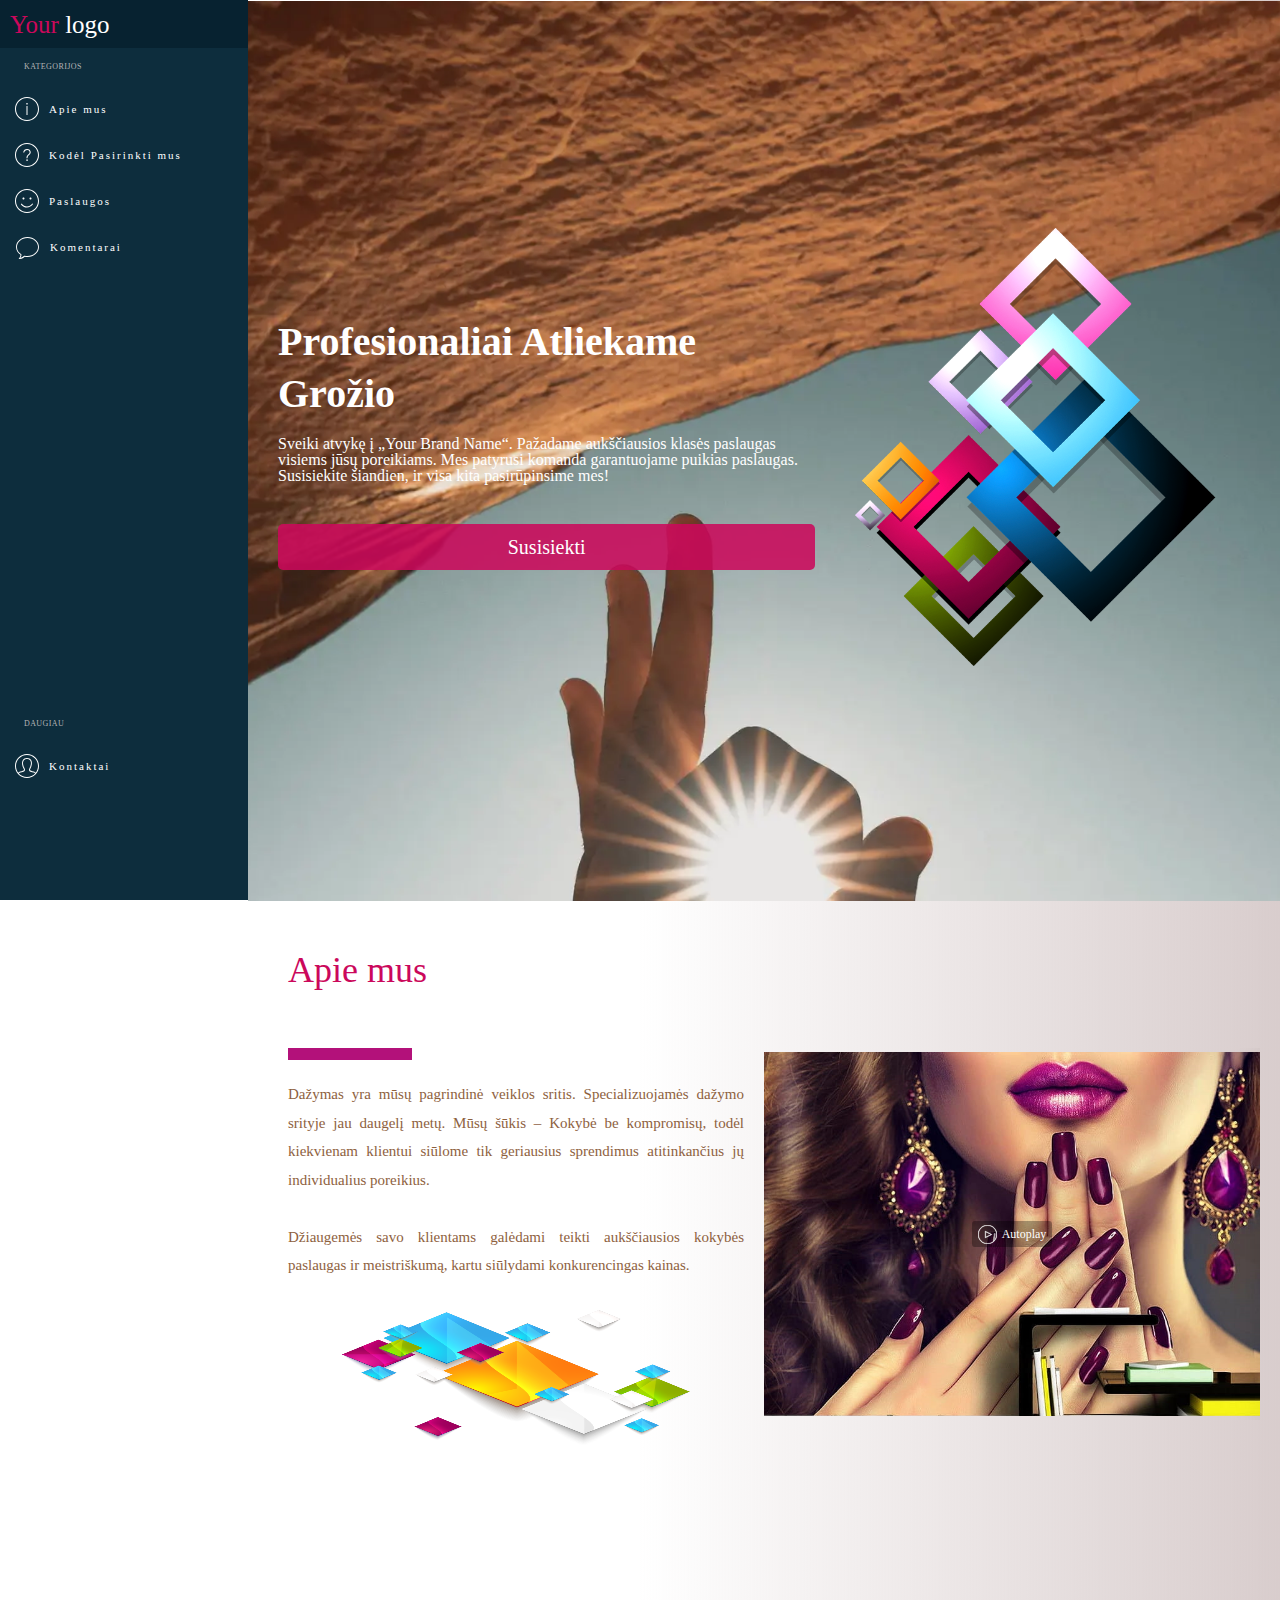
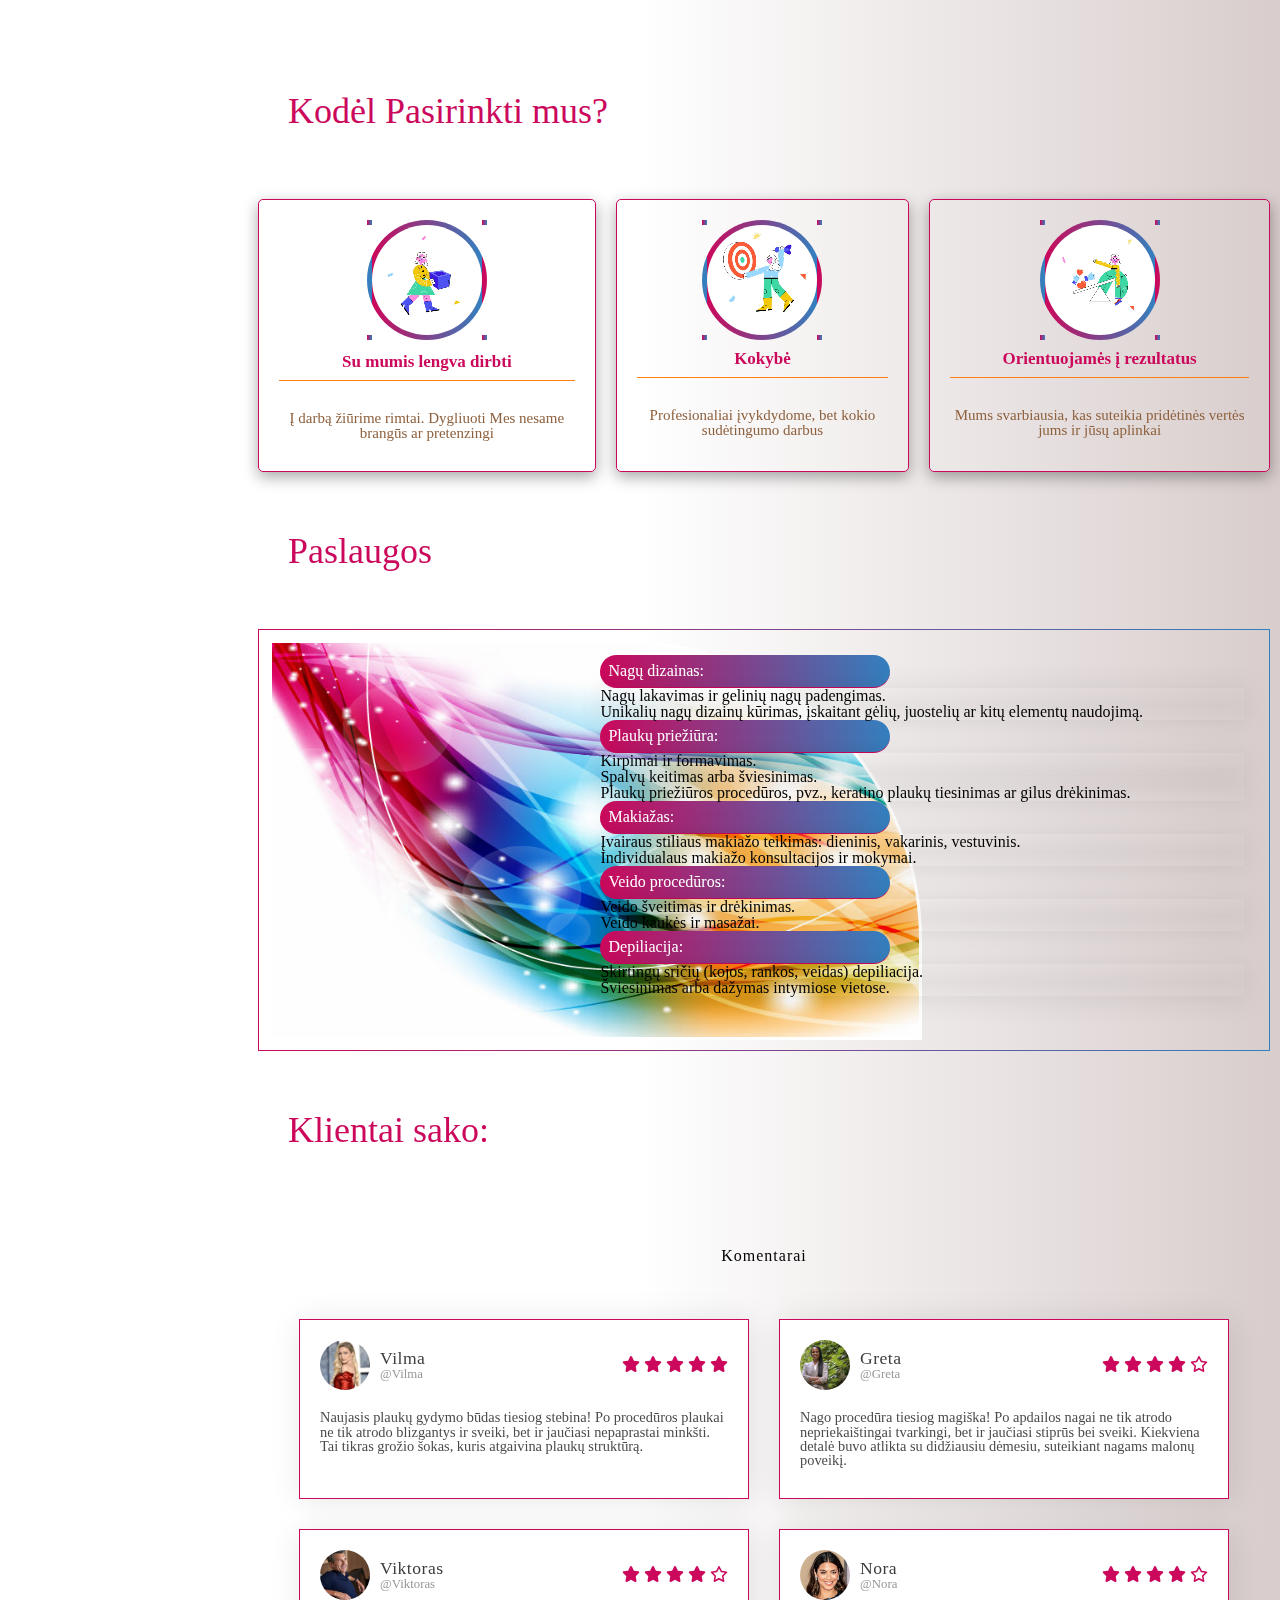
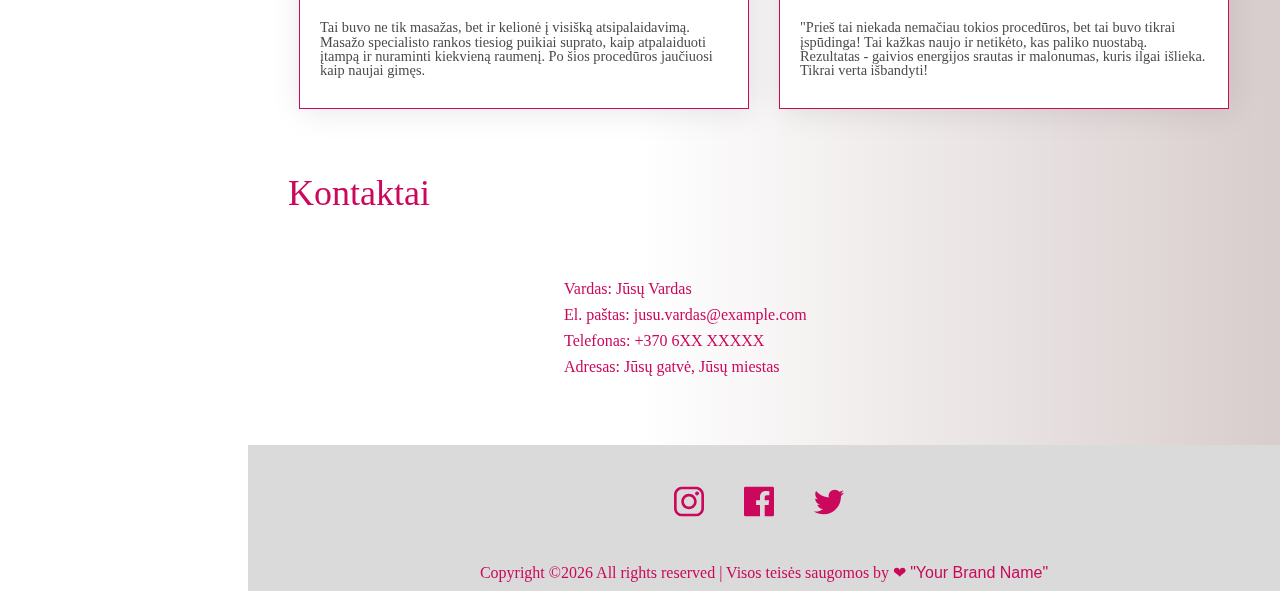
<file: index.html>
<!DOCTYPE html>
<html lang="en">

<head>
  <meta charset="UTF-8">
  <meta name="viewport" content="width=device-width, initial-scale=1.0">
  <title>Jūsų Puslapio Pavadinimas</title>

  <!-- Pagrindiniai SEO meta žymės -->
  <meta name="description" content="Čia įrašykite jūsų puslapio aprašymą">
  <meta name="keywords" content="Raktažodžiai, Susiję su Jūsų Puslapiu">
  <meta name="author" content="Jūsų Vardas">

  <!-- Socialinio dalijimosi meta žymės -->
  <meta property="og:title" content="Jūsų Puslapio Pavadinimas">
  <meta property="og:description" content="Čia įrašykite jūsų puslapio aprašymą">
  <meta property="og:image" content="Nuotraukos URL">
  <meta property="og:url" content="Jūsų Puslapio URL">
  <meta name="twitter:card" content="summary_large_image">

  <!-- SEO nuorodos -->
  <link rel="canonical" href="http://www.jusupuslapioURL.lt">

  <!-- Google Maps ir kitos žymės -->
  <meta name="geo.placename" content="Miestas, Šalis">
  <meta name="geo.region" content="Regionas">
  <meta name="ICBM" content="Koordinatės">

  <!-- Puslapio ikona -->
  <link rel="icon" href="./images/paintt.png" type="image/x-icon">

  <!-- Kitos reikalingos žymės -->
  <meta name="robots" content="index, follow">

  <script src="https://code.jquery.com/jquery-3.6.0.min.js"></script>
  <script src="./js/typing.js" defer></script>

  <link rel="stylesheet" href="./style/menu.css">
  <link rel="stylesheet" href="customer_control.css">
  <link rel="stylesheet" href="./style/reset.css">
  <link rel="stylesheet" href="./style/home.css">
  <link rel="stylesheet" href="./style/about.css">
  <link rel="stylesheet" href="./style/whu_choose_us.css">
  <link rel="stylesheet" href="./style/services.css">
  <link rel="stylesheet" href="./style/reviews.css">
  <link rel="stylesheet" href="./style/slider.css">
  <link rel="stylesheet" href="./style/footer.css">
  <title>Painting</title>
</head>

<body>

  <div class="top-bar">
    <i class="nav__toggle fa fa-bars" aria-hidden="true"><img class="menuu" src="./images/menu.svg" alt=""></i>
    <strong>
      <div>
        <strong><a href="#home">Your <span>logo</span></a></strong>
      </div>
    </strong>
  </div>

  <div class="mobile-mask"></div>

  <nav class="nav">
    <a href="#about">
      <div class="m-logo">
        <strong><a href="">Your <span>logo</span></a></strong>
      </div>
    </a>

    <div class="navas">
      <div>
        <label class="nav__label">Kategorijos</label>
        <a href="#about" class="nav-link">
          <div class="nav__item">
            <i class="fa fa-line-chart" aria-hidden="true"></i>
            <svg class="svgmenu" width="24" height="24" xmlns="http://www.w3.org/2000/svg" fill-rule="evenodd"
              clip-rule="evenodd">
              <path fill="#ffffff"
                d="M12 0c6.623 0 12 5.377 12 12s-5.377 12-12 12-12-5.377-12-12 5.377-12 12-12zm0 1c6.071 0 11 4.929 11 11s-4.929 11-11 11-11-4.929-11-11 4.929-11 11-11zm.5 17h-1v-9h1v9zm-.5-12c.466 0 .845.378.845.845 0 .466-.379.844-.845.844-.466 0-.845-.378-.845-.844 0-.467.379-.845.845-.845z" />
            </svg>

          Apie mus
          </div>
        </a>

        <a href="#chooseus" class="nav-link">
          <div class="nav__item">
            <i class="fa fa-users" aria-hidden="true"></i>
            <svg class="svgmenu" width="24" height="24" xmlns="http://www.w3.org/2000/svg" fill-rule="evenodd"
              clip-rule="evenodd">
              <path fill='#ffffff'
                d="M12 0c6.623 0 12 5.377 12 12s-5.377 12-12 12-12-5.377-12-12 5.377-12 12-12zm0 1c6.071 0 11 4.929 11 11s-4.929 11-11 11-11-4.929-11-11 4.929-11 11-11zm.053 17c.466 0 .844-.378.844-.845 0-.466-.378-.844-.844-.844-.466 0-.845.378-.845.844 0 .467.379.845.845.845zm.468-2.822h-.998c-.035-1.162.182-2.054.939-2.943.491-.57 1.607-1.479 1.945-2.058.722-1.229.077-3.177-2.271-3.177-1.439 0-2.615.877-2.928 2.507l-1.018-.102c.28-2.236 1.958-3.405 3.922-3.405 1.964 0 3.615 1.25 3.615 3.22 0 1.806-1.826 2.782-2.638 3.868-.422.563-.555 1.377-.568 2.09z" />
              </svg>
            Kodėl Pasirinkti mus
          </div>
        </a>

        <a href="#service" class="nav-link">
          <div class="nav__item">
            <i class="fa fa-database" aria-hidden="true"></i>

            <svg class="svgmenu" width="24" height="24" xmlns="http://www.w3.org/2000/svg" fill-rule="evenodd"
              clip-rule="evenodd">
              <path fill="#ffffff"
                d="M12 0c6.623 0 12 5.377 12 12s-5.377 12-12 12-12-5.377-12-12 5.377-12 12-12zm0 1c6.071 0 11 4.929 11 11s-4.929 11-11 11-11-4.929-11-11 4.929-11 11-11zm-.045 17.51h-.015c-2.285 0-4.469-1.189-6.153-3.349l.789-.614c1.489 1.911 3.394 2.963 5.364 2.963h.013c1.987-.004 3.907-1.078 5.408-3.021l.791.611c-1.693 2.194-3.894 3.405-6.197 3.41zm-3.468-10.01c.552 0 1 .448 1 1s-.448 1-1 1-1-.448-1-1 .448-1 1-1zm7.013 0c.552 0 1 .448 1 1s-.448 1-1 1-1-.448-1-1 .448-1 1-1z" />
              </svg>

            Paslaugos
          </div>
        </a>

        <a href="#reviews" class="nav-link">
          <div class="nav__item">
            <i class="fa fa-database" aria-hidden="true"></i>
            <svg class="svgmenu" xmlns="http://www.w3.org/2000/svg" x="0px" y="0px" width="25" height="25"
              viewBox="0 0 50 50">
              <path fill="white"
                d="M 25 4.0625 C 12.414063 4.0625 2.0625 12.925781 2.0625 24 C 2.0625 30.425781 5.625 36.09375 11 39.71875 C 10.992188 39.933594 11 40.265625 10.71875 41.3125 C 10.371094 42.605469 9.683594 44.4375 8.25 46.46875 L 7.21875 47.90625 L 9 47.9375 C 15.175781 47.964844 18.753906 43.90625 19.3125 43.25 C 21.136719 43.65625 23.035156 43.9375 25 43.9375 C 37.582031 43.9375 47.9375 35.074219 47.9375 24 C 47.9375 12.925781 37.582031 4.0625 25 4.0625 Z M 25 5.9375 C 36.714844 5.9375 46.0625 14.089844 46.0625 24 C 46.0625 33.910156 36.714844 42.0625 25 42.0625 C 22.996094 42.0625 21.050781 41.820313 19.21875 41.375 L 18.65625 41.25 L 18.28125 41.71875 C 18.28125 41.71875 15.390625 44.976563 10.78125 45.75 C 11.613281 44.257813 12.246094 42.871094 12.53125 41.8125 C 12.929688 40.332031 12.9375 39.3125 12.9375 39.3125 L 12.9375 38.8125 L 12.5 38.53125 C 7.273438 35.21875 3.9375 29.941406 3.9375 24 C 3.9375 14.089844 13.28125 5.9375 25 5.9375 Z">
              </path>
            </svg>
            Komentarai
          </div>
        </a>

      </div>

      <div class="contacsdds">
        <label class="nav__label">Daugiau</label>
        <a href="#contact" class="nav-link">
          <div class="nav__item">
            <i class="fa fa-map-signs" aria-hidden="true"></i>

            <svg class="svgmenu" width="24" height="24" xmlns="http://www.w3.org/2000/svg" fill-rule="evenodd"
              clip-rule="evenodd">
              <path class="svgmenu-path" fill="#ffffff"
                d="M12 0c6.623 0 12 5.377 12 12s-5.377 12-12 12-12-5.377-12-12 5.377-12 12-12zm8.127 19.41c-.282-.401-.772-.654-1.624-.85-3.848-.906-4.097-1.501-4.352-2.059-.259-.565-.19-1.23.205-1.977 1.726-3.257 2.09-6.024 1.027-7.79-.674-1.119-1.875-1.734-3.383-1.734-1.521 0-2.732.626-3.409 1.763-1.066 1.789-.693 4.544 1.049 7.757.402.742.476 1.406.22 1.974-.265.586-.611 1.19-4.365 2.066-.852.196-1.342.449-1.623.848 2.012 2.207 4.91 3.592 8.128 3.592s6.115-1.385 8.127-3.59zm.65-.782c1.395-1.844 2.223-4.14 2.223-6.628 0-6.071-4.929-11-11-11s-11 4.929-11 11c0 2.487.827 4.783 2.222 6.626.409-.452 1.049-.81 2.049-1.041 2.025-.462 3.376-.836 3.678-1.502.122-.272.061-.628-.188-1.087-1.917-3.535-2.282-6.641-1.03-8.745.853-1.431 2.408-2.251 4.269-2.251 1.845 0 3.391.808 4.24 2.218 1.251 2.079.896 5.195-1 8.774-.245.463-.304.821-.179 1.094.305.668 1.644 1.038 3.667 1.499 1 .230 1.64.590 2.049 1.043z" />
            </svg>

            Kontaktai
          </div>
        </a>
      </div>

    </div>
  </nav>

  <main class="mainscreen">
    <div id="home">
    </div>
    <section class="mainHome">

      <div class="main_left">
        <div class="container">
          <h1 class="mai_title">Profesionaliai Atliekame

          </h1>
          <p class="typeText mai_title"></p>
        </div>
        <div class="main_left_top">

          <p class="main_p">Sveiki atvykę į „Your Brand Name“. Pažadame aukščiausios klasės paslaugas visiems jūsų

            poreikiams. Mes patyrusi komanda garantuojame puikias paslaugas. Susisiekite šiandien, ir visa kita
            pasirūpinsime mes!</p>
          <a href="#contact">
            <div class="main_buttons">

              <span class="susisiekti"> Susisiekti</span>

            </div>
          </a>
        </div>

      </div>
      </div>
      <div class="main_right">
        <img class="paintmages" src="./images/paintt.png" alt="">
      </div>
    </section>

    <!-- ....................... -->

    <div id="about">

      <h1 class="Title">Apie mus</h1>
      <section class="mainaboutus">
        <div class="mainabout_left">
          <div class="aaaa"></div>
          <p class="aboutp"> Dažymas yra mūsų pagrindinė veiklos sritis. Specializuojamės dažymo srityje jau daugelį
            metų. Mūsų šūkis – Kokybė be kompromisų, todėl kiekvienam klientui siūlome tik geriausius sprendimus
            atitinkančius jų individualius poreikius.
            <br>
            <br>
            Džiaugemės savo klientams galėdami teikti aukščiausios kokybės
            paslaugas ir meistriškumą, kartu siūlydami konkurencingas kainas.</p>
          <img class="decor" src="./images/decor.png" alt="#">
        </div>
        <div class="mainabout_right">
          <div class="aboutus_foto_div">
            <!-- <input type="radio" id="controls" name="type" value="controls"> -->
            <input type="radio" id="autoplay" name="type" value="autoplay" checked>
            <div class="autoplay_div">
              <label class="autoplay" for="autoplay"><img class="autoplaysvg" src="./svg/play.svg"
                  alt="">Autoplay</label>
            </div>
            <div class="galerie_Main">
              <input type="radio" id="option-1" name="slider" value="option-1" checked>
              <input type="radio" id="option-2" name="slider" value="option-2">
              <input type="radio" id="option-3" name="slider" value="option-3">
              <input type="radio" id="option-4" name="slider" value="option-4">
              <input type="radio" id="option-5" name="slider" value="option-5">

              <ol class="container_slider">
                <li class="slide slide-1">
                  <img src="./images/facepaint.jpg" alt="">
                </li>
                <li class="slide slide-3">
                  <img src="./images/beauty.jpg" alt="">
                </li>
                <li class="slide slide-2">
                  <img src="./images/relax.jpg" alt="">
                </li>
                <li class="slide slide-4">
                  <img src="./images/procedures.jpg" alt="">
                </li>
                <li class="slide slide-5">
                  <img src="./images/massage.jpg" alt="">
                </li>
                <li class="slide slide-1">
                  <img src="./images/facepaint.jpg" alt="">
                </li>
              </ol>
              <span class="slide-indicator"></span>
            </div>
            <!-- ........... -->
          </div>
        </div>
      </section>
    </div>

    <div id="chooseus">
      <h1 class="Title">Kodėl Pasirinkti mus?</h1>
    </div>
    <section class="whu_choose_us">

      <div class="whu_choose_us_first">
        <div class="why_image_div">
          <video class="why_image" loading="lazy" muted autoplay loop>
            <source src="./images/heart.mp4" type="video/mp4">
          </video>
        </div>
        <h2>Su mumis lengva dirbti</h2>
        <p>Į darbą žiūrime rimtai. Dygliuoti Mes nesame brangūs ar pretenzingi</p>
      </div>

      <div class="whu_choose_us_second">
        <video class="why_image" loading="lazy" muted autoplay loop>
          <source src="./images/quality.mp4" type="video/mp4">
        </video>
        <h2>Kokybė</h2>
        <p>Profesionaliai įvykdydome, bet kokio sudėtingumo darbus</p>
      </div>

      <div class="whu_choose_us_thirth">
        <video class="why_image" loading="lazy" muted autoplay loop>
          <source src="./images/result.mp4" type="video/mp4">
        </video>
        <h2>Orientuojamės į rezultatus</h2>
        <p>Mums svarbiausia, kas suteikia pridėtinės vertės jums ir jūsų aplinkai</p>
      </div>

    </section>

    <div id="service">

      <h1 class="Title">Paslaugos</h1>

      <section class="paslaugos">

        <div class="paslaugos_left">

        </div>

        <div class="paslaugos_right">
          <div class="service-category">
            <h2>Nagų dizainas:</h2>
            <ul>
              <li>Nagų lakavimas ir gelinių nagų padengimas.</li>
              <li>Unikalių nagų dizainų kūrimas, įskaitant gėlių, juostelių ar kitų elementų naudojimą.</li>
            </ul>

            <h2>Plaukų priežiūra:</h2>
            <ul>
              <li>Kirpimai ir formavimas.</li>
              <li>Spalvų keitimas arba šviesinimas.</li>
              <li>Plaukų priežiūros procedūros, pvz., keratino plaukų tiesinimas ar gilus drėkinimas.</li>
            </ul>

            <h2>Makiažas:</h2>
            <ul>
              <li>Įvairaus stiliaus makiažo teikimas: dieninis, vakarinis, vestuvinis.</li>
              <li>Individualaus makiažo konsultacijos ir mokymai.</li>
            </ul>

            <h2>Veido procedūros:</h2>
            <ul>
              <li>Veido šveitimas ir drėkinimas.</li>
              <li>Veido kaukės ir masažai.</li>
            </ul>

            <h2>Depiliacija:</h2>
            <ul>
              <li>Skirtingų sričių (kojos, rankos, veidas) depiliacija.</li>
              <li>Šviesinimas arba dažymas intymiose vietose.</li>
            </ul>
          </div>
        </div>

      </section>
    </div>

    <!-- .................................... -->
    <div id="reviews">

      <h1 class="Title">Klientai sako:</h1>
    </div>
    <section id="testimonials">
      <div class="testimonial-heading">
        <span>Komentarai</span>
      </div>
      <div class="testimonial-box-container">
        <div class="testimonial-box">
          <div class="box-top">
            <div class="profile">
              <div class="profile-img">
                <img src="./avatar/vilma.webp" alt="#">
              </div>
              <div class="name-user">
                <strong>Vilma</strong>
                <span>@Vilma</span>
              </div>
            </div>
            <div class="reviews">
              <span><img src="./svg/star-full.svg" alt=""></span>
              <span><img src="./svg/star-full.svg" alt=""></span>
              <span><img src="./svg/star-full.svg" alt=""></span>
              <span><img src="./svg/star-full.svg" alt=""></span>
              <span><img src="./svg/star-full.svg" alt=""></span>
            </div>
          </div>
          <div class="client-comment">
            <p>Naujasis plaukų gydymo būdas tiesiog stebina! Po procedūros plaukai ne tik atrodo blizgantys ir sveiki,
              bet ir jaučiasi nepaprastai minkšti. Tai tikras grožio šokas, kuris atgaivina plaukų struktūrą.</p>
          </div>
        </div>

        <div class="testimonial-box">
          <div class="box-top">
            <div class="profile">
              <div class="profile-img">
                <img src="./avatar/greta.jpg" alt="#">
              </div>
              <div class="name-user">
                <strong>Greta</strong>
                <span>@Greta</span>
              </div>
            </div>
            <div class="reviews">
              <span><img src="./svg/star-full.svg" alt=""></span>
              <span><img src="./svg/star-full.svg" alt=""></span>
              <span><img src="./svg/star-full.svg" alt=""></span>
              <span><img src="./svg/star-full.svg" alt=""></span>
              <span><img src="./svg/star-emty.svg" alt=""></span>
            </div>
          </div>
          <div class="client-comment">

            <p>Nago procedūra tiesiog magiška! Po apdailos nagai ne tik atrodo nepriekaištingai tvarkingi, bet ir
              jaučiasi stiprūs bei sveiki. Kiekviena detalė buvo atlikta su didžiausiu dėmesiu, suteikiant nagams malonų
              poveikį.</p>
          </div>
        </div>

        <div class="testimonial-box">
          <div class="box-top">
            <div class="profile">
              <div class="profile-img">
                <img src="./avatar/viktoras.jpg" alt="#">
              </div>
              <div class="name-user">
                <strong>Viktoras</strong>
                <span>@Viktoras</span>
              </div>
            </div>
            <div class="reviews">
              <span><img src="./svg/star-full.svg" alt=""></span>
              <span><img src="./svg/star-full.svg" alt=""></span>
              <span><img src="./svg/star-full.svg" alt=""></span>
              <span><img src="./svg/star-full.svg" alt=""></span>
              <span><img src="./svg/star-emty.svg" alt=""></span>
            </div>
          </div>
          <div class="client-comment">
            <p>Tai buvo ne tik masažas, bet ir kelionė į visišką atsipalaidavimą. Masažo specialisto rankos tiesiog
              puikiai suprato, kaip atpalaiduoti įtampą ir nuraminti kiekvieną raumenį. Po šios procedūros jaučiuosi
              kaip naujai gimęs.</p>
          </div>
        </div>

        <div class="testimonial-box">
          <div class="box-top">
            <div class="profile">
              <div class="profile-img">
                <img src="./avatar/nora.png" alt="#">
              </div>
              <div class="name-user">
                <strong>Nora</strong>
                <span>@Nora</span>
              </div>
            </div>
            <div class="reviews">
              <span><img src="./svg/star-full.svg" alt=""></span>
              <span><img src="./svg/star-full.svg" alt=""></span>
              <span><img src="./svg/star-full.svg" alt=""></span>
              <span><img src="./svg/star-full.svg" alt=""></span>
              <span><img src="./svg/star-emty.svg" alt=""></span>
            </div>
          </div>
          <div class="client-comment">
            <p>"Prieš tai niekada nemačiau tokios procedūros, bet tai buvo tikrai įspūdinga! Tai kažkas naujo ir
              netikėto, kas paliko nuostabą. Rezultatas - gaivios energijos srautas ir malonumas, kuris ilgai išlieka.
              Tikrai verta išbandyti!</p>
          </div>
        </div>

      </div>
    </section>

    <!-- ................................................ -->

    <div id="contact">

      <h1 class="Title">Kontaktai</h1>

      <section class="contact">
        <div class="contact-info">
          <p>Vardas: Jūsų Vardas</p>
          <p>El. paštas: jusu.vardas@example.com</p>
          <p>Telefonas: +370 6XX XXXXX</p>
          <p>Adresas: Jūsų gatvė, Jūsų miestas</p>
        </div>

      </section>
    </div>

    <div class="bottom">
      <div>
        <div class="sdfereretreew">
        </div>
        <div class="wefaewfraecdse">
          <div class="ftco-animate"><a class="footer-social" aria-label="social" href="https://www.instagram.com/"><span
                class="sadweewes"><svg fill-rule="#000000" version="1.1" id="Layer_1" xmlns="http://www.w3.org/2000/svg"
                  width="800px" height="800px" viewBox="0 0 169.063 169.063">
                  <g>
                    <path d="M122.406,0H46.654C20.929,0,0,20.93,0,46.655v75.752c0,25.726,20.929,46.655,46.654,46.655h75.752
        c25.727,0,46.656-20.93,46.656-46.655V46.655C169.063,20.93,148.133,0,122.406,0z M154.063,122.407
        c0,17.455-14.201,31.655-31.656,31.655H46.654C29.2,154.063,15,139.862,15,122.407V46.655C15,29.201,29.2,15,46.654,15h75.752
        c17.455,0,31.656,14.201,31.656,31.655V122.407z"></path>
                    <path
                      d="M84.531,40.97c-24.021,0-43.563,19.542-43.563,43.563c0,24.02,19.542,43.561,43.563,43.561s43.563-19.541,43.563-43.561
        C128.094,60.512,108.552,40.97,84.531,40.97z M84.531,113.093c-15.749,0-28.563-12.812-28.563-28.561
        c0-15.75,12.813-28.563,28.563-28.563s28.563,12.813,28.563,28.563C113.094,100.281,100.28,113.093,84.531,113.093z">
                    </path>
                    <path d="M129.921,28.251c-2.89,0-5.729,1.17-7.77,3.22c-2.051,2.04-3.23,4.88-3.23,7.78c0,2.891,1.18,5.73,3.23,7.78
        c2.04,2.04,4.88,3.22,7.77,3.22c2.9,0,5.73-1.18,7.78-3.22c2.05-2.05,3.22-4.89,3.22-7.78c0-2.9-1.17-5.74-3.22-7.78
        C135.661,29.421,132.821,28.251,129.921,28.251z"></path>
                  </g>
                </svg></span></a>
          </div>

          <div class="ftco-animate"><a class="footer-social" aria-label="social" href="https://www.facebook.com/"><span
                class="sadweewes"><svg xmlns="http://www.w3.org/2000/svg" viewBox="0 0 24 24">
                  <path
                    d="M22.675 0h-21.35c-.732 0-1.325.593-1.325 1.325v21.351c0 .731.593 1.324 1.325 1.324h11.495v-9.294h-3.128v-3.622h3.128v-2.671c0-3.1 1.893-4.788 4.659-4.788 1.325 0 2.463.099 2.795.143v3.24l-1.918.001c-1.504 0-1.795.715-1.795 1.763v2.313h3.587l-.467 3.622h-3.12v9.293h6.116c.73 0 1.323-.593 1.323-1.325v-21.35c0-.732-.593-1.325-1.325-1.325z">
                  </path>
                </svg></span></a>
          </div>
          <div class="ftco-animate"><a class="footer-social" aria-label="social" href="https://twitter.com/"><span
                class="sadweewes"><svg xmlns="http://www.w3.org/2000/svg" viewBox="0 0 50 50" width="50px"
                  height="50px">
                  <path
                    d="M 50.0625 10.4375 C 48.214844 11.257813 46.234375 11.808594 44.152344 12.058594 C 46.277344 10.785156 47.910156 8.769531 48.675781 6.371094 C 46.691406 7.546875 44.484375 8.402344 42.144531 8.863281 C 40.269531 6.863281 37.597656 5.617188 34.640625 5.617188 C 28.960938 5.617188 24.355469 10.21875 24.355469 15.898438 C 24.355469 16.703125 24.449219 17.488281 24.625 18.242188 C 16.078125 17.8125 8.503906 13.71875 3.429688 7.496094 C 2.542969 9.019531 2.039063 10.785156 2.039063 12.667969 C 2.039063 16.234375 3.851563 19.382813 6.613281 21.230469 C 4.925781 21.175781 3.339844 20.710938 1.953125 19.941406 C 1.953125 19.984375 1.953125 20.027344 1.953125 20.070313 C 1.953125 25.054688 5.5 29.207031 10.199219 30.15625 C 9.339844 30.390625 8.429688 30.515625 7.492188 30.515625 C 6.828125 30.515625 6.183594 30.453125 5.554688 30.328125 C 6.867188 34.410156 10.664063 37.390625 15.160156 37.472656 C 11.644531 40.230469 7.210938 41.871094 2.390625 41.871094 C 1.558594 41.871094 0.742188 41.824219 -0.0585938 41.726563 C 4.488281 44.648438 9.894531 46.347656 15.703125 46.347656 C 34.617188 46.347656 44.960938 30.679688 44.960938 17.09375 C 44.960938 16.648438 44.949219 16.199219 44.933594 15.761719 C 46.941406 14.3125 48.683594 12.5 50.0625 10.4375 Z">
                  </path>
                </svg></span></a></div>
        </div>
        <div class="copyright">Copyright ©<script>
            document.write(new Date().getFullYear());
          </script> All rights reserved | Visos teisės saugomos by ❤<a class="wfqefwqdyt" href="https://Your brand.lt"
            target="_blank">
            <r class="wefqwdwwdee">"Your Brand Name"</r>
          </a></div>
      </div>
    </div>
  </main>
</body>

<script>
  $('.nav__toggle').on('click', function() {
    $('.nav, .mobile-mask').toggleClass('show');
  });
  $('.mobile-mask').on('click', function() {
    $('.nav, .mobile-mask').removeClass('show');
  });
  $('.nav__item').on('click', function() {
    $('.nav, .mobile-mask').removeClass('show');
  });
</script>
<script src="https://code.jquery.com/jquery-3.6.4.min.js"></script>
<script>
  $(document).ready(function() {
    $(window).on('scroll', function() {
      var scrollPosition = $(this).scrollTop();
      var isAtTop = scrollPosition === 0;
      var isAboveHomeSection = scrollPosition < $('#home').offset().top;
      var activeNavItem = $('.nav__item.active');
      if (isAtTop || isAboveHomeSection) {
        activeNavItem.css({
          'color': '#ffffff',
          'background-color': '#0d2d3d'
        });
        activeNavItem.find('.svgmenu path').css('fill', '#ffffff');
      } else {
        activeNavItem.css({
          'color': '',
          'background-color': ''
        });
        activeNavItem.find('.svgmenu path').css('fill', '');
      }
      $('div[id]').each(function() {
        var target = $(this).offset().top;
        var targetId = $(this).attr('id');
        if (scrollPosition >= target - 100 && scrollPosition < target + $(this).outerHeight() - 100) {
          $('.nav__item').removeClass('active');
          $('.nav-link[href="#' + targetId + '"] .nav__item').addClass('active');
        }
      });
    });
  });
</script>

</html>
</file>
<file: style/menu.css>
@import url("https://fonts.googleapis.com/css?family=Roboto:300,400,400i,500,500i,700");
body {
  background-size: cover;
  font-family: "Roboto", sans-serif;
  font-size: 14px;
  margin: 0;
  box-sizing: border-box;
  width: 100%;
}
.svgmenu{
  /* width: 20px;
  height: 20px; */
}
.nav_fixed {
  position: fixed;
}
.navas a {
  color: white;
}
.navas {
  display: flex;
  flex-direction: column;
  justify-content: space-between;
  height: 87%;
}
.menuu {
width: 44px;
height: 100%;
}
*,
*:before,
*:after {
  box-sizing: inherit;
}

a {
  text-decoration: none;
  cursor: pointer;
}
strong a {
  color: #cb085b;
}
.top-bar strong span {
  color: var(--logo--second--clor);
}

.top-bar {
  z-index: 20;
  position: fixed;
  /* width: 100%; */
  width: 248px;
  background: #072230;
  height: 48px;
  display: flex;
  align-items: center;
  padding: 0px 10px;
}

.top-bar i {
  display: none;
}
.top-bar .logo__icon {
  height: 28px;
  margin: 10px;
}
.top-bar .logo__text {
  height: 18px;
}
.m-logo {
  display: none;
}
.nav {
  z-index: 10;
  position: fixed;
  top: 48px;
  user-select: none;
  overflow-y: auto;
  background: var(--nav--color);
  width: 248px;
  height: calc(100% - 48px);
}
.nav__overview {
  border-bottom: 1px solid #ccc;
  background-color: #fafafa;
  font-size: 14px;
  color: #0288d1;
  height: 54px;
  padding: 20px 25px;
  margin-bottom: 12px;
}
.nav__overview i {
  display: flex;
  justify-content: center;
  width: 15px;
  margin-right: 20px;
}
.nav__label {
  font-weight: 300;
  display: block;
  text-transform: uppercase;
  letter-spacing: 0.05em;
  font-size: 8px;
  color: #b5b5b5;
  padding: 15px 24px;
}
.nav__item {
  letter-spacing: 2px;
  font-weight: 400;
  font-size: 11px;
  gap: 10px;
  font-family: math;
  padding: 11px 0px;
  display: flex;
  margin-left: -10px;
  align-items: center;
}
.nav__item:hover {
  /* border-bottom: 1px solid #cb085b; */
}

.nav__item.overview {
  color: #0288d1;
  border-bottom: 1px solid #e4e4e4;
  height: 54px;
  margin-bottom: 12px;
}
.nav__item:hover {
  /* background-color: var(--nav--hover--color); */
  cursor: pointer;
}
.nav__item i {
  display: flex;
  justify-content: center;
  width: 15px;

}
.nav-footer {
  z-index: 11;
  color: #757575;
  position: absolute;
  font-size: 22px;
  display: flex;
  justify-content: flex-end;
  bottom: 0px;
  width: 248px;
  padding: 10px 24px;
  border-top: 1px solid #e4e4e4;
  background-color: #0288d1;
}
.nav-footer:hover {
  cursor: pointer;
  background-color: #f5f5f5;
}
.nav__item.active {
  transition: background-color 0.3s ease; /* Pridėkite pereinamą efektą pagal poreikį */

}


.nav__item {

  background-color: transparent; 
  transition: background-color 0.2s, color 0.2s; 
  
}


.nav__item.active {
  /* color: #cb085b; */
  font-weight: 900;
 

}



.nav__item.active .svgmenu path {
  /* fill: #cb085b;  */
}























.mainscreen {
  position: absolute;
  left: 248px;
  width: calc(100% - 248px);
  height: calc(100% - 48px);
}
.mainscreen .content-area {
  position: relative;
  height: calc(100% - 54px);
  color: #999;
  display: flex;
  justify-content: center;
}
.mainscreen .content-area p {
  align-self: center;
}
@media only screen and (max-width: 920px) {
  .top-bar {
    z-index: 20;
    position: relative;
    width: 100vw;
    height: 10vh;
    box-shadow: rgba(0, 0, 0, 0.4) 0px 1px 5.5px 0px;
    display: flex;
    align-items: center;
    padding: 0px 10px;
  }
  .top-bar i {
    display: block;
    font-size: 18px;
    margin: 10px 14px;
    opacity: 0.7;
    cursor: pointer;
  }
  .top-bar .logo__icon {
    display: none;
  }
  .top-bar .logo__text {
    height: 18px;
  }
  .m-logo {
    height: 10vh;
    display: flex;
    align-items: center;
    padding: 0px 10px;
    border-bottom: 1px solid #e4e4e4;
  }
  .m-logo .logo__icon {
    display: inline-block;
    height: 28px;
    margin: 10px;
  }
  .m-logo .logo__text {
    display: inline-block;
    height: 18px;
    opacity: 0.6;
  }
  .mobile-mask.show {
    display: block;
    z-index: 25;
    background: #000;
    opacity: 0.5;
    top: 0;
    position: absolute;
    height: 100000%;
    width: 100%;
    cursor: pointer;
  }
  .nav {
    display: none;
  }
  .nav.show {
    display: block;
    z-index: 30;
    position: fixed;
    top: 0px;
    overflow-y: auto;
    width: 80vw;
    height: 100%;
    /* background-color: #fff; */
    box-shadow: 0 2px 2px 0 rgba(0, 0, 0, 0.14),
      0 3px 1px -2px rgba(0, 0, 0, 0.12), 0 1px 5px 0 rgba(0, 0, 0, 0.2);
  }
  .nav.show__overview {
    border-bottom: 1px solid #e4e4e4;
    background-color: #fafafa;
    font-size: 14px;
    color: #0288d1;
    height: 52px;
    padding: 20px 25px;
    margin-bottom: 12px;
  }
  .nav.show__overview i {
    display: flex;
    justify-content: center;
    width: 15px;
    margin-right: 20px;
  }
  .nav.show__label {
    font-weight: 300;
    display: block;
    text-transform: uppercase;
    letter-spacing: 0.05em;
    font-size: 12px;
    color: #b5b5b5;
    padding: 15px 24px;
  }
  .nav.show__item {
    font-weight: 400;
    display: block;
    font-size: 14px;
    color: #757575;
    padding: 11px 25px;
    display: flex;
    align-items: center;
  }
  .nav.show__item.overview {
    color: #0288d1;
    border-bottom: 1px solid #ccc;
    background-color: #fafafa;
    height: 54px;
    margin-bottom: 12px;
  }
  .nav.show__item i {
    display: flex;
    justify-content: center;
    width: 15px;
    margin-right: 20px;
  }
  .nav-footer {
    display: none;
  }
  .mainscreen {
    position: absolute;
    left: 0px;
    width: 100%;
  }
}

.top-bar strong {
  font-size: 25px;
  font-family: fantasy;
  display: flex;
  align-items: center;
  width: 100%;
}
.m-logo strong span {
  color: #9e9e9e;
}
.m-logo strong {
  font-size: 25px;
  font-family: fantasy;
  color: #f5820b;
}
@media (max-width: 1150px) {
  .werewsxsss {
    padding: 0px;
    width: 100%;
  }
}

@media (max-width: 921px) {
  .top-bar strong {
    font-size: 25px;
    font-family: fantasy;
    display: flex;
    align-items: center;
    width: 100%;
    justify-content: center;
    marging-left: -24px;
    margin-right: 30px;
  }
}
</file>
<file: customer_control.css>
:root {
  --nav--color: #0d2d3d;
  --nav--hover--color :#cb085b;

  --logo--first--clor: #000000;
  --logo--second--clor: #ffffff;

  --phone--menu--background: #cb085b;
}



.mainHome {
background-image: url("../images/bacgroundss.webp");
}
.paslaugos_left{
  background-image: url(./images/decorup.jpg);
}
.Title {
  color: #cb085b;
}
.aboutus_foto_div{
/* background-image: url("./images/facepaint.jpg"); */

}
</file>
<file: style/home.css>
.mainscreen {
  font-family: Aspekta;
}
.aboutus_foto_div {
    /* background-position: 50% 50%; */
    /* border: 20px solid #fff; */
    /* min-height: 400px; */
    position: relative;
    width: 100%;
    /* object-fit: cover; */
    /* background-size: cover; */
    /* background-position: center center; */
    /* background-repeat: no-repeat; */
    /* display: flex; */
    /* align-items: center; */
    /* justify-content: center; */
    /* color: white; */
}
.susisiekti {
  color: white;
}
.mainHome {
  background-size: cover;
  background-position: center;
  background-repeat: no-repeat;
  min-height: 100vh;
  display: flex;
  align-items: center;
  justify-content: center;
  color: white;
}

.main_left {
  flex-direction: column;
  padding: 10px;
  padding-left: 20px;
  width: 65vw;
}

.main_right {
  flex-direction: column;
  width: 50vw;
}

.paintmages {
  padding-top: 20px;
  object-fit: cover;
  width: 90%;
  padding: 20px;
}

.aaaa {
  background-color: #b3117a;
  height: 12px;
  margin: 0 auto 0 0;
  -webkit-transform-origin: right center;
  transform-origin: right center;
  width: 124px;
  margin-left: 20px;
}

.main_p {
  color: #ffffff;
  padding-bottom: 30px;
}

.mai_title {
  width: 100%;
  height: 52px;
  font-size: 40px;
  padding: 10px;
  color: rgb(255, 255, 255);
  font-weight: 700;
  text-transform: capitalize;
}

.main_buttons {
  align-items: center;
  background: rgb(203 8 91 / 87%);
  border-radius: 5px;
  display: flex;
  flex-direction: column;
  font-size: 20px;
  height: 46px;
  justify-content: center;
  width: 100%;
  color: white;
}

@media (min-width: 500px) {
  .service-category {
    margin-left: -167%;
  }
  
}
@media (max-width: 700px) {

  .aaaa {
 margin-top: 20px;
  }
}
@media (max-width: 460px) {
  .main_right {
    width: 100vw;
  }
  .paslaugos h2 {
    min-width: 60%;
  }


  .mai_title {
    height: 83px;
  }

  .main_buttons {
    width: 100%;
  }

  .mainHome {
    min-height: 90vh;
  }
}
@media (max-width: 1100px) {
  .main_left {
    width: 80vw;
  }
}

@media (max-width: 920px) {
  .top-bar {
    background: var(--phone--menu--background);
    position: fixed;
  }
  strong a {
    color: var(--logo--first--clor);
  }
}

@media (max-width: 1000px) {
  .main_left {
    padding-left: 10px;
  }

  .paintmages {
    display: none;
  }
  .mainHome {
    flex-direction: column;
  }

  .main_left {
    width: 100%;
  }

  .main_left_top {
    margin-top: 0px;
  }

  .main_right {
    width: 50%;
  }
}

@media (min-width: 1000px) {
  .mainaboutus {
    flex-direction: column;
  }
}
</file>
<file: style/about.css>
.mainaboutus{
    display: flex;
    flex-direction: row;
    width: 100%;
    padding-left: 20px;
    padding-right: 20px;
 
  }
  .mainabout_left{
 
    width: 50%;
  }
  .mainabout_right{
 
    width: 50%;
  }

#service, #reviews, #contact, #home, #about, #chooseus{
  padding-top: 1px;
}
.Title{
  margin-top: 50px;
  font-size: 2.25rem;
  align-items: center;
  display: flex;
  padding-left: 40px;
  margin-bottom: 60px;

}
.aboutp{
  font-size: 21px;
  font-weight: 300;
  padding: 20px;
  text-align: justify;
  color: #8e613e;
  line-height: 1.9em;
  font-size: 15px;
}
.aboutus_foto{
  background-position: 50% 50%;
    border: 20px solid #fff;
    position: relative;
    width: 100%;
    object-fit: cover;
}


 
@media(max-width:700px) {
.mainaboutus {
flex-direction: column-reverse;
}
.mainabout_left {
width: 100%;
}
.mainabout_right {
width: 100%;
}
.mainaboutus{

  padding-left: 5px;
  padding-right: 5px;
  }

}
</file>
<file: style/whu_choose_us.css>
.whu_choose_us{
    display: flex;
flex-direction: row;
  }

.whu_choose_us_first, .whu_choose_us_second, .whu_choose_us_thirth{
  align-items: center;
  min-width: 20vw;

  display: flex;
  flex-direction: column;
  padding: 20px;
  border: 1px solid #cb085b;
  margin: 10px;
  border-radius: 5px;
  box-shadow: rgba(0, 0, 0, 0.35) 0px 5px 15px;

}
.whu_choose_us h2{
  font-size: 17px;
  font-weight: bold;
  padding: 10px;
  text-align: center;
  width: 100%;
  color: rgb(203, 8, 91);
  border-bottom: 1px solid #ff7e0f;
  margin-bottom: 30px;
}
.whu_choose_us p{
  font-size: 15px;
  text-align: center;
  color: #8e613e;
}
.why_image{
  height: 120px;
  min-height: 30%;
  width: 120px;
  border-radius: 500px;
  border: 5px solid;
  background: linear-gradient(to right, #cb085b, #3380bf);
  border-image: linear-gradient(to right, #cb085b, #3380bf);
  /* border-image-slice: 1; */
}

@media(max-width:900px) {
    .whu_choose_us{
   
    flex-direction: column;

      }
    
    }
</file>
<file: style/services.css>
.contact-info {
  max-width: 400px;
  margin: 0 auto;
}

p {
  margin-bottom: 10px;
  color: #cb085b;
}

.contact {
  display: block;
  margin-bottom: 50px;
  padding: 10px;
}


.paslaugos {
  padding: 20px;
  display: flex;
  flex-direction: row;
  padding: 10px;
  margin: 10px;
  border: 1px solid;
  border-image: linear-gradient(to right, #cb085b, #3380bf);
  border-image-slice: 1;
}

.paslaugos_left {
  display: flex;
  flex-direction: column;
  width: 60vw;
  border-top-right-radius: 300px;
}

.paslaugos_right {
  display: flex;
  width: 40vw;

  flex-direction: column;
}





.service-category {
  border-radius: 8px;
  margin-bottom: 20px;
  padding: 15px;
  margin-left: -100%;
}

.paslaugos h2 {
  width: 45%;
  color: #fff;
  border-bottom: 1px solid #cb085b;
  border-radius: 30px;
  padding: 8px;
  background: linear-gradient(to right, #cb085b, #3380bf);
}

ul {
  /* list-style-type: none; */
  /* padding: 0; */
}
.paslaugos_left{
  background-position: 50% 50%;
  border: 3px solid #ffffff;
  min-height: 400px;
  width: 100%;
  object-fit: cover;
  background-size: cover;
  background-position: center center;
  background-repeat: no-repeat;
  align-items: center;
  justify-content: center;
  color: white;
}
li {
     /* margin-bottom: 5px; */
    /* margin-top: 5px; */
    /* font-size: 21px; */
    box-shadow: 2px 2px 30px rgb(0, 0, 0, 0.1);
    /* font-weight: 300; */
    /* font-size: 15px; */
    /* border-radius: 30px; */
    /* padding: 5px; */
    /* background: #ffffff7d; */
}


.contactstop {
  display: flex;
}

.main_left_top {
  display: flex;
  flex-direction: column;
  justify-content: space-between;
  color: #c30758;
  padding-bottom: 30px;
  border-radius: 4px;
  padding: 10px;
  margin-bottom: 10px;
}

.call {
  align-items: center;
  display: flex;
  gap: 10px;
  color: #64daff;
}

.call_width {

  height: 20px;
}

.decor {
  height: 23%;
  width: 70%;
  max-width: none;
  display: block;
  margin: 0px auto;
}

.decorup {
  border: 20px solid #fff;
  height: 200px;
  padding-left: 10%;
  border-radius: 500px;
}
</file>
<file: style/reviews.css>
* {
    margin: 0px;
    padding: 0px;
    font-family: poppins;
    box-sizing: border-box;
}

a {
    text-decoration: none;
}

#testimonials {
    display: flex;
    justify-content: center;
    align-items: center;
    flex-direction: column;
    width: 100%;
}

.testimonial-heading {
    letter-spacing: 1px;
    margin: 30px 0px;
    padding: 10px 20px;
    display: flex;
    flex-direction: column;
    align-items: center;
}

.testimonial-heading h1 {
    font-size: 2.2rem;
    font-weight: 500;
    background-color: #202020;
    color: #ffffff;
    padding: 10px 20px;
}

.testimonial-box-container {
    display: flex;
    justify-content: center;
    align-items: center;
    flex-wrap: wrap;
    width: 100%;

}

.testimonial-box {
    border: 1px solid rgb(203, 8, 91);
    width: 450px;
    box-shadow: 2px 2px 30px rgb(0, 0, 0, 0.1);
    background-color: #ffffff;
    padding: 20px;
    margin: 15px;
    cursor: pointer;
    min-height: 180px;
}
.testimonial-box:hover {
transform: translateY(-10px);
transition: all ease 0.3s;
}

.profile-img {
    width: 50px;
    height: 50px;
    border-radius: 50%;
    overflow: hidden;
    margin-right: 10px;
}

.profile-img img {
    width: 100%;
    height: 100%;
    object-fit: cover;
    object-position: center;
}

.profile {
    display: flex;
    align-items: center;

}

.name-user {
    display: flex;
    flex-direction: column;
}

.name-user strong {
    color: #3d3d3d;
    font-size: 1.1rem;
    letter-spacing: 0.5px;
}

.name-user span {
    color: #979797;
    font-size: 0.8rem;
}

.reviews {
    color: #f9d71c;
}

.box-top {
    display: flex;
    justify-content: space-between;
    align-items: center;
    margin-bottom: 20px;
}

.client-comment p {
    font-size: 0.9rem;
    color: #4b4b4b;
}
@media(max-wdth:1060px){
    .testimonial-box{
        width: 45%;
        padding: 10px;
    }
}
@media(max-width:790px){
    .testimonial-box{
        width: 100%;
      
    }
}
@media(max-width:790px){
    .box-top{
      flex-wrap: wrap;
      margin-bottom: 10px;
      
    }
}
::selection{
    color: #ffffff;
    background-color: #cb085b;
}
</file>
<file: style/slider.css>
@keyframes slide {
    0% {
      left: 0%;
    }
    5% {
      left: -100%;
    }
    20% {
      left: -100%;
    }
    25% {
      left: -200%;
    }
    40% {
      left: -200%;
    }
    45% {
      left: -300%;
    }
    60% {
      left: -300%;
    }
    65% {
      left: -400%;
    }
    80% {
      left: -400%;
    }
    85% {
      left: -500%;
    }
    100% {
      left: -500%;
    }
  }
  * {
    box-sizing: border-box;
    padding: 0;
    margin: 0;
    font-family: arial, sans-serif;
  }
  .galerie_Main {
    
    --bullet-size: 16px;
    --bullet-padding: 2px;
    --bullet-margin: 26px;
    
    overflow: hidden;
  
  }
  .container_slider {
    position: relative;
    animation-duration: 20s;
    animation-iteration-count: infinite;
    width: 100%;
    display: flex;
    /* height: 100vh; */
    transition: all 1s ease;

    /* background-position: 50% 50%;
    border: 20px solid #fff;
    min-height: 400px;
    position: relative;
    width: 100%;
    object-fit: cover;
    background-size: cover;
    background-position: center center;
    background-repeat: no-repeat;
    display: flex;
    align-items: center;
    justify-content: center;
    color: white; */
  }

  .slide-1 {
  
    object-fit: cover;
    width: 100%;
   
  }
  .slide-2 {

  }
  .slide-3 {
 
  }
  .slide-4 {

  }
  .slide-5 {
 
  }
  input[type="autoplay"],
  input[type="controls"] {
    opacity: 0;
  }
  input[type="radio"] {
    position: absolute;
    z-index: 1;
    bottom: 10px;
    appearance: none;
    -webkit-appearance: none;
  }
  input[value="autoplay"],
  label[for="autoplay"],
  input[value="controls"],
  label[for="controls"]{
    position: absolute;
    top: 10px;
    width: 80px;
    height: 20px;
    z-index: 2;
    padding: 3px 10px;
    font-size: 12px;
    text-align: center;
  }
  input[value="autoplay"],
  label[for="autoplay"]{
    right: 5px;
    top: 5px;
    /* position: fixed; */
    top: 50%;
    left: 50%;
    transform: translate(-50%, -50%);
    text-align: center;
    font-family: math;
    border-radius: 3px;
    padding: 13px;
    color: rgb(255, 255, 255);
    background: rgba(0, 0, 0, 0.17);
  }
  .autoplaysvg{
    width: 19px;
  }
  .autoplay{
    display: flex;
    gap: 5px;
    align-items: center;
    justify-content: center;
  }
  input[value="controls"],
  label[for="controls"]{
    right: 10px;
  }
  /* label {
    background-color: rgba(255, 255, 255, 0.2);
  } */
  input[type="radio"]:checked + label {
    background-color: rgb(0 0 0 / 53%);
  }
  input[value="autoplay"]:checked ~ .galerie_Main input {
    display: none;
  }
  input[value*="option"] {
    width: var(--bullet-size);
    height: var(--bullet-size);
    padding-top: var(--bullet-padding);
    display: block;
    text-align: center;
    /* border-radius: 50%; */
    background-color: rgba(255, 255, 255, 0.3);
  }
  .slide-indicator {
    pointer-events: none;
    touch-action: none;
    width: var(--bullet-size);
    height: var(--bullet-size);
    display: none;
    position: absolute;
    z-index: 3;
    bottom: 10px;
    /* border-radius: 50%; */
    transform: translateX(-50%);
    /* left: 50%; */
    transition: all 1s ease;
  }
  .slide-indicator::after {
    position: absolute;
    content: '';
    background-color: white;
    /* left: 20%; */
    top: 20%;
    height: 60%;
    width: 100%;
    /* border-radius: 50%; */
  }
  input[value*="indicators"]:checked ~ .galerie_Main .slide-indicator {
    display: block;
  }
  input[value="option-1"]:checked ~ .slide-indicator {
    left: calc(50% - var(--bullet-margin) * 2);
  }
  input[value="option-2"]:checked ~ .slide-indicator {
    left: calc(50% - var(--bullet-margin));
  }
  input[value="option-4"]:checked ~ .slide-indicator {
    left: calc(50% + var(--bullet-margin));
  }
  input[value="option-5"]:checked ~ .slide-indicator {
    left: calc(50% + var(--bullet-margin) * 2);
  }
  input[value*="option"] {
      transform: translateX(-50%);
  }
  input[value="option-1"] {
    left: calc(50% - var(--bullet-margin) * 2);
  }
  input[value="option-2"] {
    left: calc(50% - var(--bullet-margin));
  }
  input[value="option-3"] {
    /* left: 50%; */
  }
  input[value="option-4"] {
    left: calc(50% + var(--bullet-margin));
  }
  input[value="option-5"] {
    left: calc(50% + var(--bullet-margin) * 2);
  }
  input[value*="controls"]:checked ~ .galerie_Main .container_slider {
    animation-name: none;
  }
  input[value*="autoplay"]:checked ~ .galerie_Main .container_slider {
    animation-name: slide;
  }
  input[value="option-1"]:checked ~ .container_slider {
    left: 0%;
  }
  input[value="option-2"]:checked ~ .container_slider {
    left: -100%;
  }
  input[value="option-3"]:checked ~ .container_slider {
    left: -200%;
  }
  input[value="option-4"]:checked ~ .container_slider {
    left: -300%;
  }
  input[value="option-5"]:checked ~ .container_slider {
    left: -400%;
  }
  ol {
    list-style: none;
  }
  ol li {
    display: flex;
    flex-direction: column;
    justify-content: center;
  }

  .slide {
    position: relative;
    animation-duration: 20s;
    animation-iteration-count: infinite;
    max-width: 100%;
  }




  ol li * {
    text-align: center;
    color: white;
  }
  
  /* option Controls */
  input[value="controls"]:checked ~ .galerie_Main input[type="radio"] {
    position: absolute;
    z-index: 1;
    appearance: none;
    -webkit-appearance: none;
    background-image: url("data:image/svg+xml,%3Csvg version='1.1' id='Ebene_1' xmlns='http://www.w3.org/2000/svg' xmlns:xlink='http://www.w3.org/1999/xlink' x='0px' y='0px' viewBox='0 0 14 30' style='enable-background:new 0 0 14 30;' xml:space='preserve'%3E%3Cstyle type='text/css'%3E .st0%7Bfill:none;stroke:%231D1D1B;stroke-miterlimit:10;%7D%0A%3C/style%3E%3Cpolyline class='st0' points='13.5,30 0,15 13.5,0 '/%3E%3C/svg%3E");
    background-size: 30% 60%;
    background-position: center;
    height: 30px;
    width: 28px;
    background-repeat: no-repeat;
    left: 10px;
    transform: translateY(-50%);
    top: 50%;
    background-color: #d8d8d8;
    transition: all 500ms ease;
    border-radius: 5px;
  }
</file>
<file: style/footer.css>
.footer-social {
  height: 50px;
  width: 50px;
  border-color: initial;
  display: block;
  position: relative;

}

.bottom {
  background: rgb(218 218 218);
}

.sadweewes svg {
  width: 30px;
  fill: #cb085b;
  height: 30px;
}

.asdawtrhdtd svg {
  width: 20px;
}

.sadweewes {
  position: absolute;
  top: 56%;
  left: 50%;
  transform: translate(-50%, -50%);
}







.weafrgaerewwe {
  min-height: 200px;

}

.wervasetyki {
  bottom: 0;
  background: #121212;
  left: 0;
  right: 0;
  margin-left: 25vw;

}



.sdfereretreew {
  text-align: center;


}

.sdfereretreew a {
  color: rgba(255, 255, 255, 0.6);
  margin: 0 10px;
  text-transform: uppercase;
  letter-spacing: 1px;
  text-decoration: none;

}

.ftco-animate {
  list-style: none;
  margin: 0 10px 0 0;
  display: inline-block;
}

.wefaewfraecdse {
  display: flex;
  margin-bottom: 30px;
  flex-direction: row;
  padding-top: 30px;
  gap: 10px;
  align-items: center;
  justify-content: center;
}

.wefqwdwwdee {
  color: #cb085b;
}

.copyright {
  text-align: center;
  color: #cb085b;
  padding-bottom: 60px;
  padding: 10px;
}

.footer svg {
  width: 100px;
}

.wfqefwqdyt {
  text-decoration: none;
}

.werwerww {
  color: #fff;
  text-align: center;
  font-weight: 700;
  padding-top: 20px;
  padding-bottom: 30px;
}

@media(max-width:900px) {
  .wervasetyki {
    margin-left: 0vw;


  }
}
</file>
